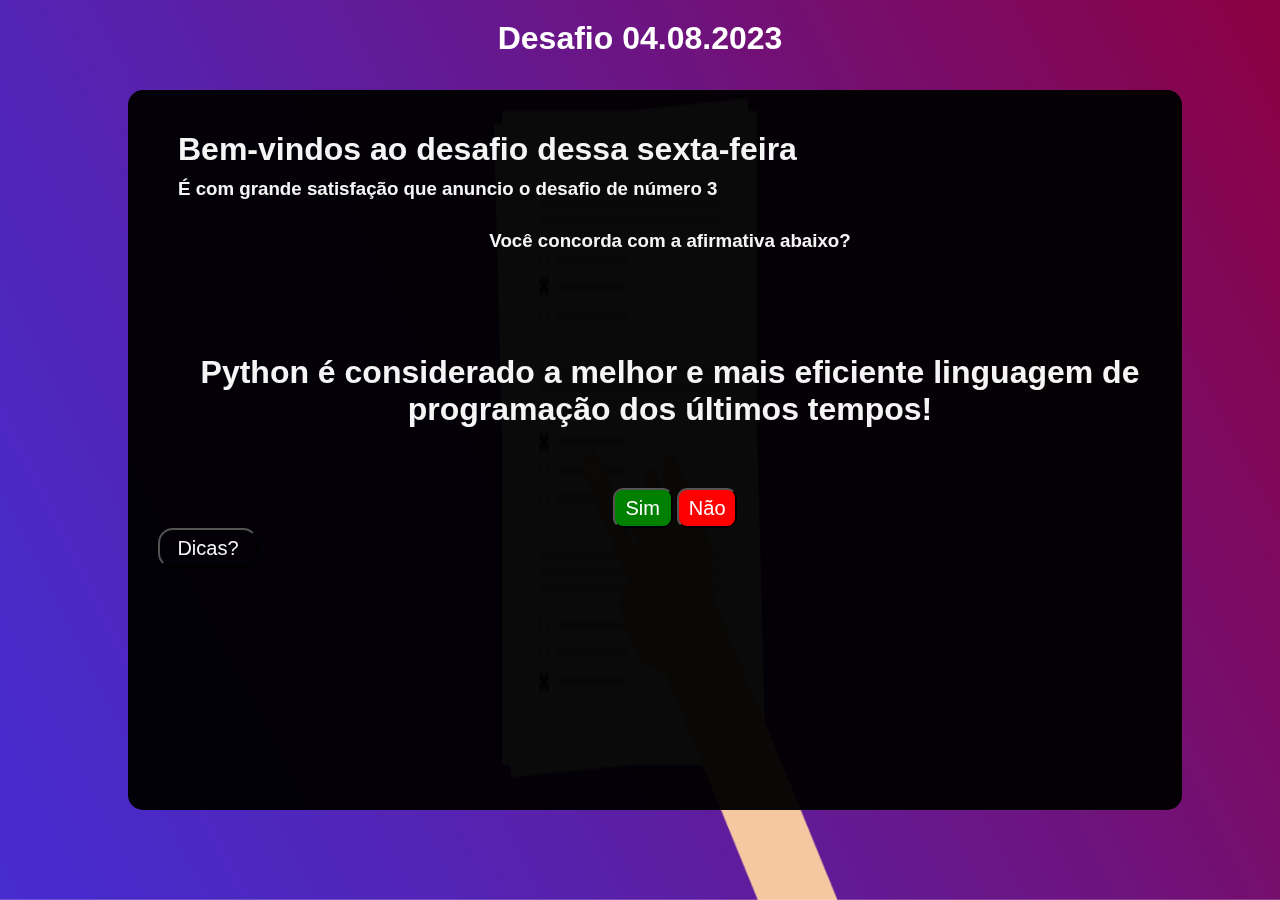
<file: index.html>
<!DOCTYPE html>
<html lang="pt-br">
<head>
    <meta charset="UTF-8">
    <meta name="viewport" content="width=device-width, initial-scale=1.0">
    <link rel="stylesheet" href="css/style.css">
    <link rel="shortcut icon" href="img/lupa.png" type="image/x-icon">  
    <title>Pesquisa</title>
</head>
<body>
    <h1>Desafio 04.08.2023</h1>
    <header>
        <img src="img/background.png" alt="background" class="background">        
    </header>
    <main>
        <h1 style="padding-top: 4%; text-align: left;">Bem-vindos ao desafio dessa sexta-feira</h1>
        <h3 style="padding-top: 10px; text-align: left;">É com grande satisfação que anuncio o desafio de número 3</h2>
        <h3 style="padding-top: 30px; font-weight: bolder;">Você concorda com a afirmativa abaixo?</h3>
        <h1 style="padding-top: 10%; padding-bottom: 30px;">Python é considerado a melhor e mais eficiente linguagem de programação dos últimos tempos!</h3>
            <div class="button">
                <button class="option" id="opcyes" style="background-color: green;"><a href="login.html">Sim</a></button>
                <button class="option" id="opcno" style="background-color: red;"><a href="login.html">Não</a></button>
            </div>
        <button id="generate-hint-btn" style="border-radius: 15px; width: 100px; height: 40px;">Dicas?</button>
            <div id="hint-container"><p id="hint-text"></p></div>
    </main>
    <footer>
<!-- Será que tem algo escondido por aqui? -->
    </footer>
    <script src="js/cursor.js" type="text/javascript" defer=""></script>
    <script src="js/script.js"></script>
</body>
</html>
</file>
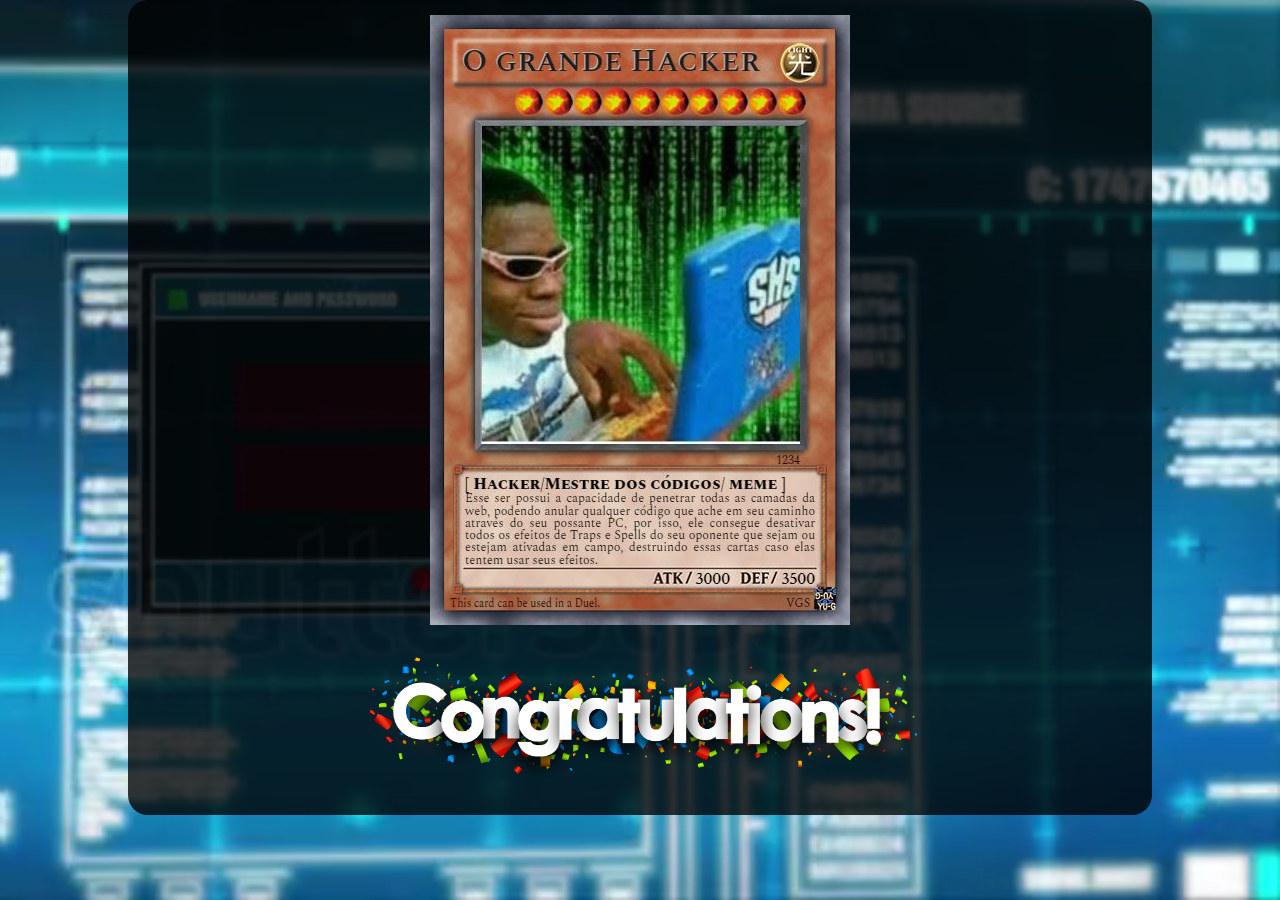
<file: final.html>
<!DOCTYPE html>
<html lang="pt-br">
<head>
    <meta charset="UTF-8">
    <meta name="viewport" content="width=device-width, initial-scale=1.0">
    <title>Congrats</title>
    <link rel="stylesheet" href="css/final.css">
    <link rel="shortcut icon" href="img/festa-ico.png" type="image/x-icon">
</head>
<body>
    <header>   
        <video autoplay="true" muted loop class="bg_video">
	        <source src="video/bg_video.mp4" type="video/mp4">
        </video>
    </header>
  <main>
    <div class="fundo">
        <img src="img/final.jpg" alt="img" style="padding-top: 15px;">
        <img src="img/congrats.png" alt="congrats" style="width: 600px; display: flex; margin: auto;">
    </div>
    
  </main>
</body>
</html>
</file>
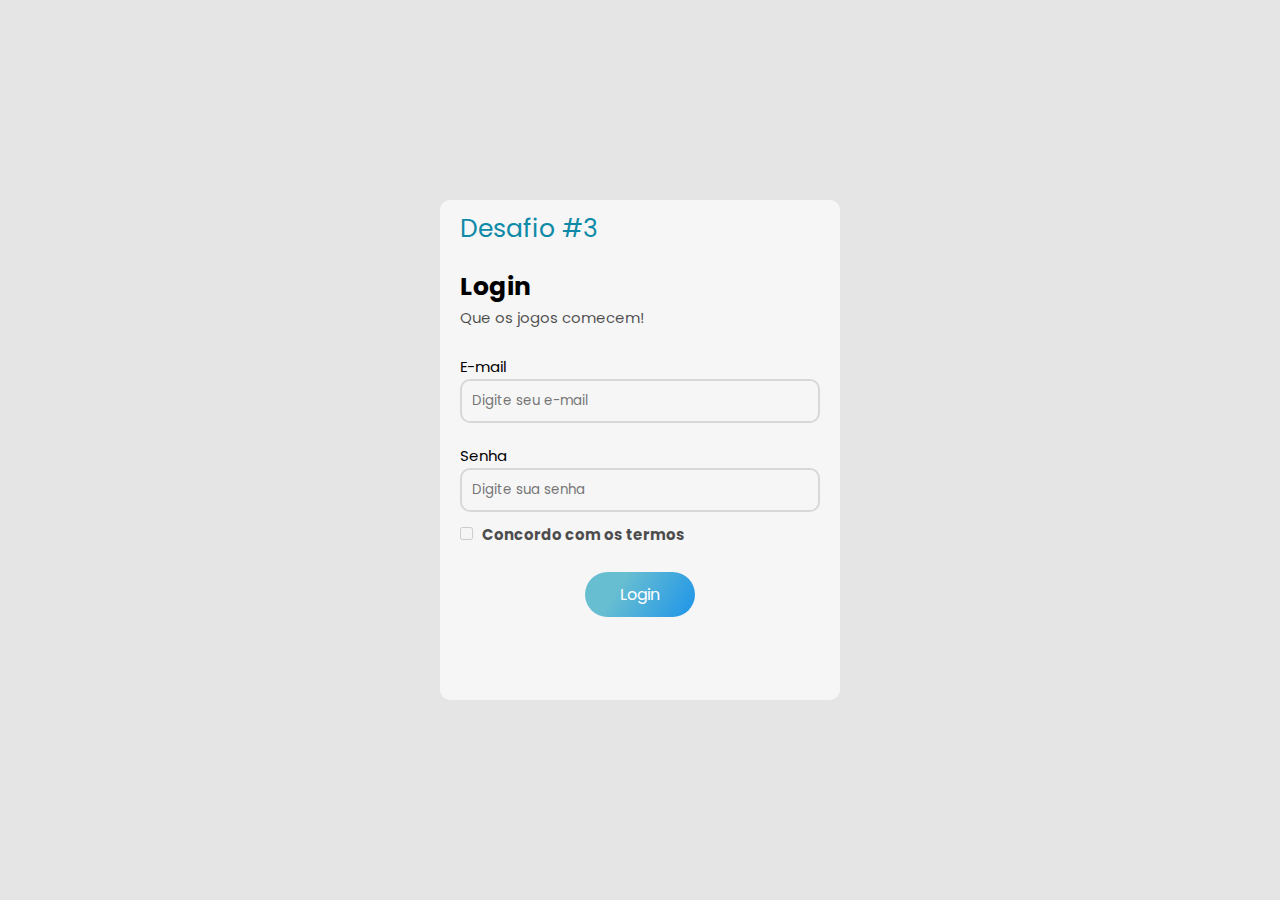
<file: login.html>
<!DOCTYPE html>
<html lang="pt-br">

<head>
    <meta charset="UTF-8">
    <meta http-equiv="X-UA-Compatible" content="IE=edge">
    <meta name="viewport" content="width=device-width, initial-scale=1.0">
    <link rel="stylesheet" href="css/login.css">
    <link rel="stylesheet" href="https://use.fontawesome.com/releases/v5.15.4/css/all.css"
        integrity="sha384-DyZ88mC6Up2uqS4h/KRgHuoeGwBcD4Ng9SiP4dIRy0EXTlnuz47vAwmeGwVChigm" crossorigin="anonymous">
    <link rel="shortcut icon" href="img/favicon-login.png" type="image/x-icon">
    <title>Login</title>
    <!-- Apertou em sim né kkkkkkkkkk, eu sei, eu sei o Python é o melhor -->
</head>
<body>    
    <div class="flex-r container">
        <div class="flex-r login-wrapper">
            <div class="login-text">
                <div class="logo">
                    <span><i class="fab fa-speakap"></i></span>
                    <span>Desafio #3</span>
                </div>
                <h1>Login</h1>
                <p style="width: 400px;">Que os jogos comecem! </p>

                <form class="flex-c">
                    <div class="input-box">
                        <span class="label">E-mail</span>
                        <div class="flex-r input">
                            <input type="text" id="emailInput" placeholder="Digite seu e-mail">
                            <i class="fas fa-at"></i>
                        </div>
                    </div>
                    
                    <div class="input-box">
                        <span class="label">Senha</span>
                        <div class="flex-r input">
                            <input type="password" id="passwordInput" placeholder="Digite sua senha">
                            <i class="fas fa-lock"></i>
                        </div>
                    </div>
<!-- 01001110 01100001 01100100 01100001 00100000 01110000 01101111 01110010 00100000 01100001 01110001 01110101 01101001  -->
                    <div class="check">
                        <input type="checkbox" id="aceitarCheckbox" required disabled>
                        <span>Concordo com os termos</span><br><br>
                    </div>
                    <input class="btn" type="submit" value="Login" style="margin: auto;" onclick="checkLogin(event)">
                </form>              
            </div>
        </div>
    </div>
    <script src="js/pass.js"></script>
</body>

</html>
</file>
<file: css/style.css>
@charset "UTF-8";
* { /* Configurações globais*/
    margin: 0px;
    padding: 0px;	
	font-family: Arial, Helvetica, sans-serif;
}

.background{
    background: no-repeat;
	position: fixed; 
	right: 0; 
	bottom: 0;
	min-width: 100%; 
	min-height: 100%;
	width: 100%; 
	height: 100%; 
	z-index: -1000;
	background-size: cover; 
}

body h1 {
	padding-top: 20px;
	text-align: center;
	color: rgb(255, 255, 255);
}

main h1, h2, h3 {
	color: whitesmoke;
	text-align: center;
	padding: 0px 20px;
	position: static;
}


main {
	background: rgba(0, 0, 0, 0.959);
	position: absolute;
	width: 80%;
	height: 80%;
	justify-content: center;
	border-radius: 15px;
	top: 10%; 
	left: 10%;
	padding-left: 30px;
}

.button {
	text-align: center;
	padding-top: 30px;
	padding-left: 10px;
}

button {
	width: 60px;
	height: 40px;
	border-radius: 10px;
	font-size: 20px;
	font-family: Verdana, Geneva, Tahoma, sans-serif;
	background-color: transparent;
	color: whitesmoke;
	text-decoration: none;
}

button:hover {
	cursor: pointer;
	border: 1px solid white;
	color: white;
}

a {
	text-decoration: none;
	color: white;
	border: white;
}




#hint-text {
	color: white;
	padding-top: 20px;
	padding-left: 10px;
	font-size: larger;
}
</file>
<file: css/final.css>
@charset "UTF-8";
* { /* Configurações globais*/
    margin: 0px;
    padding: 0px;
}

.bg_video{
	position: fixed; 
	right: 0; 
	bottom: 0;
	min-width: 100%; 
	min-height: 100%;
	width: auto; 
	height: auto; 
	z-index: -1000;
	background: url(#) no-repeat;
	background-size: cover; 
}

.fundo {
    width: 80%;
    height: 80%;
    background-color: rgba(0, 0, 0, 0.781);
    border-radius: 20px;
    margin: auto;
    text-align: center;
}
</file>
<file: css/login.css>
@import url('https://fonts.googleapis.com/css2?family=Poppins&display=swap');



*{
    margin: 0px;
    padding: 0px;
    box-sizing: border-box;
    font-family: 'Poppins', sans-serif;
}

.flex-r ,.flex-c {
    justify-content: center;
    align-items: center;
    display: flex;
}
.flex-c{
    flex-direction: column;
}
.flex-r{
    flex-direction: row;
}

.container{
    width: 100%;
    min-height: 100vh;
    padding: 20px 10px;
    background: #E5E5E5;  
}



.login-text{
    background-color: #F6F6F6;
    max-width: 400px;
    min-height: 500px;
    border-radius: 10px;
    padding: 10px 20px;
}

.logo{
    margin-bottom: 20px;
}
.logo span , .logo span i{
    font-size: 25px;
    color:#0d8aa7 ;
}

.login-text h1{
    font-size: 25px;
}
.login-text p{
    font-size: 15px;
    color: #000000B2;
}

form{
    align-items: flex-start !important;
    width: 100%;
    margin-top: 15px;
}

.input-box{
    margin: 10px 0px;
    width: 100%;
}

.label{
    font-size: 15px;
    color: black;
    margin-bottom: 3px;
}

.input{
    background-color: #F6F6F6;
    padding: 0px 5px;
    border: 2px solid rgba(216, 216, 216, 1);
    border-radius: 10px;
    overflow: hidden;
    justify-content: flex-start;
}

input{
    border: none;
    outline: none;
    padding: 10px 5px;
    background-color: #F6F6F6;
    flex: 1;
}
.input i{
    color:rgba(0, 0, 0, 0.4);
}

.check span{
    color:#000000B2;
    font-size: 15px;
    font-weight: bold;
    margin-left: 5px;
}

.btn{
    color: #ffffff;
    border-radius: 30px;
    padding: 10px 35px ;
    background: linear-gradient(122.33deg, #68bed1 30.62%, #1E94E9 100%);
    font-size: 16px;
    transition: all 0.3s linear;
}

.btn:hover{
    transform: translateY(-2px);
}
</file>
